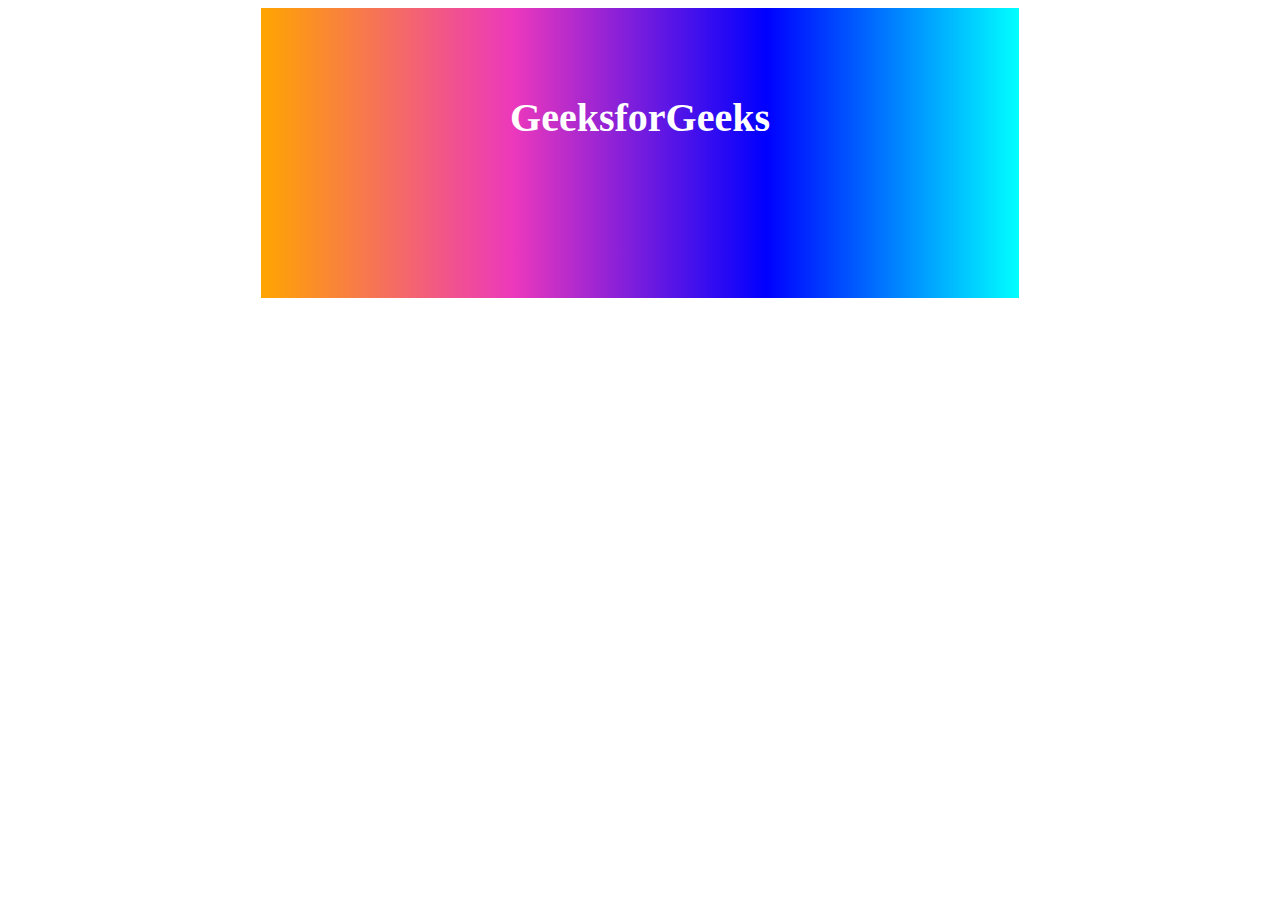
<file: TASK1/index.html>
<!DOCTYPE html>
<html lang="en">
<head>
    <meta charset="UTF-8">
    <meta http-equiv="X-UA-Compatible" content="IE=edge">
    <meta name="viewport" content="width=device-width, initial-scale=1.0">
    <title>Gradient</title>
    <link rel="stylesheet" href="style.css">
</head>
<body>
        <div id="gradient">GeeksforGeeks</div>
</body>
</html>
</file>
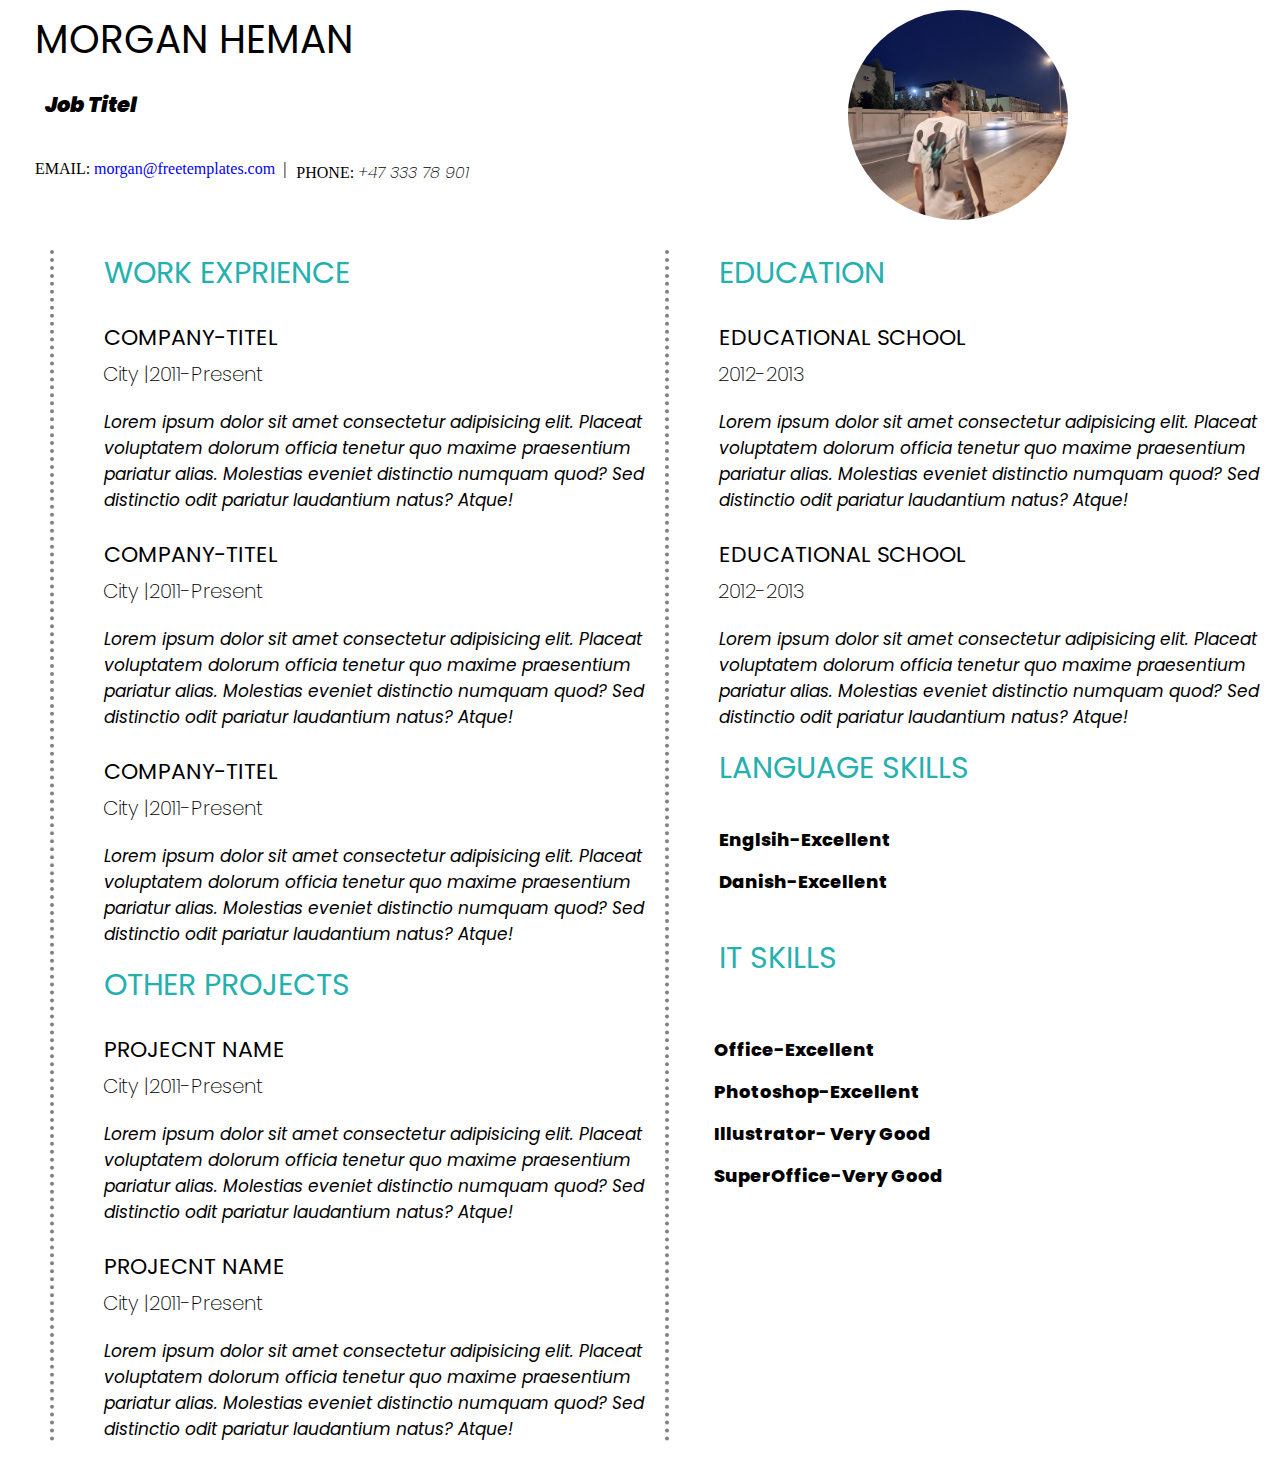
<file: TASK2/index.html>
<!DOCTYPE html>
<html lang="en">
<head>
    <meta charset="UTF-8">
    <meta http-equiv="X-UA-Compatible" content="IE=edge">
    <meta name="viewport" content="width=device-width, initial-scale=1.0">
    <link rel="stylesheet" href="./fonts/stylesheet.css">
    <link rel="stylesheet" href="./style.css">
    <link rel="stylesheet" href="https://cdnjs.cloudflare.com/ajax/libs/font-awesome/6.4.0/css/all.min.css" integrity="sha512-iecdLmaskl7CVkqkXNQ/ZH/XLlvWZOJyj7Yy7tcenmpD1ypASozpmT/E0iPtmFIB46ZmdtAc9eNBvH0H/ZpiBw==" crossorigin="anonymous" referrerpolicy="no-referrer" />
    <title>CV</title>
</head>
<body>
    <header id="info-section">
        <div class="left-side">
            <h1>Morgan Heman</h1>
            <h3>Job Titel</h3>
            <div class="phone-mail-section">
                <div>EMAIL:&nbsp;<a href="mailto:morgan@freetemplates.com">morgan@freetemplates.com</a></div>
                <div>PHONE:&nbsp;<a href="tel:+4733378901">+47 333 78 901</a></div>
            </div>
        </div>
        <div class="right-side">
            <div id="image-box"></div>
        </div>
    </header>
    <main>
        <div class="word-section">
            <div class="exprience">
                  <h2>Work Exprience<i class="fa-solid fa-briefcase"></i></h2>
                <div class="boxs">
                    <h3>Company-Titel</h3>
                    <h5>City&nbsp;|2011-Present</h5>
                    <p>Lorem ipsum dolor sit amet consectetur adipisicing elit. Placeat voluptatem dolorum officia tenetur quo maxime praesentium pariatur alias. Molestias eveniet distinctio numquam quod?
                         Sed distinctio odit pariatur laudantium natus? Atque!</p>
                </div>
                <div class="boxs">
                    <h3>Company-Titel</h3>
                    <h5>City&nbsp;|2011-Present</h5>
                    <p>Lorem ipsum dolor sit amet consectetur adipisicing elit. Placeat voluptatem dolorum officia tenetur quo maxime praesentium pariatur alias. Molestias eveniet distinctio numquam quod?
                         Sed distinctio odit pariatur laudantium natus? Atque!</p>
                </div>
                <div class="boxs">
                    <h3>Company-Titel</h3>
                    <h5>City&nbsp;|2011-Present</h5>
                    <p>Lorem ipsum dolor sit amet consectetur adipisicing elit. Placeat voluptatem dolorum officia tenetur quo maxime praesentium pariatur alias. Molestias eveniet distinctio numquam quod?
                         Sed distinctio odit pariatur laudantium natus? Atque!</p>
                </div>
            </div>
            <div class="projects">
                <h2>Other Projects <i class="fa-solid fa-shield"></i></h2>
                 <div class="boxs">
                    <h3>Projecnt Name</h3>
                    <h5>City&nbsp;|2011-Present</h5>
                    <p>Lorem ipsum dolor sit amet consectetur adipisicing elit. Placeat voluptatem dolorum officia tenetur quo maxime praesentium pariatur alias. Molestias eveniet distinctio numquam quod?
                         Sed distinctio odit pariatur laudantium natus? Atque!
                    </p>
                 </div>
                 <div class="boxs">
                    <h3>Projecnt Name</h3>
                    <h5>City&nbsp;|2011-Present</h5>
                    <p>Lorem ipsum dolor sit amet consectetur adipisicing elit. Placeat voluptatem dolorum officia tenetur quo maxime praesentium pariatur alias. Molestias eveniet distinctio numquam quod?
                         Sed distinctio odit pariatur laudantium natus? Atque!
                    </p>
                 </div>
            </div>
        </div>
        <div class="education-section">
            <div class="school">
                <h2>Education <i class="fa-solid fa-school"></i></h2>
                <div class="boxs">
                    <h3>Educational School</h3>
                    <h5>2012-2013</h5>
                    <p>Lorem ipsum dolor sit amet consectetur adipisicing elit. Placeat voluptatem dolorum officia tenetur quo maxime praesentium pariatur alias. Molestias eveniet distinctio numquam quod?
                         Sed distinctio odit pariatur laudantium natus? Atque!
                    </p>
                </div>
                <div class="boxs">
                    <h3>Educational School</h3>
                    <h5>2012-2013</h5>
                    <p>Lorem ipsum dolor sit amet consectetur adipisicing elit. Placeat voluptatem dolorum officia tenetur quo maxime praesentium pariatur alias. Molestias eveniet distinctio numquam quod?
                         Sed distinctio odit pariatur laudantium natus? Atque!
                    </p>
                </div>
            </div>
            <div class="language">
                <h2>Language Skills <i class="fa-solid fa-language"></i></h2>
                <div class="language-content">
                    <p>Englsih-Excellent</p>
                    <p>Danish-Excellent</p>
                </div>
            </div>
            <div class="skills">
                <h2>It Skills <i class="fa-solid fa-building"></i></h2>
                <div class="boxs">
                    <p>Office-Excellent</p>
                    <p>Photoshop-Excellent</p>
                    <p>Illustrator- Very Good</p>
                    <p>SuperOffice-Very Good</p>
                </div>
            </div>
        </div>
    </main>
</body>
</html>
</file>
<file: TASK1/style.css>
#gradient{
    height:290px;
    margin: 0 auto;
    width: 60%;
    text-align: center;
    font-size: 40px;
    font-weight: bolder;
    color: white;
    line-height: 220px;
    background-image: linear-gradient(to right, orange,#ec38bc,blue,cyan);
}
</file>
<file: TASK2/fonts/stylesheet.css>
@font-face {
    font-family: 'Poppins';
    src: url('Poppins-Medium.ttf') format('truetype');
    font-weight: 500;
    font-style: normal;
    font-display: swap;
}

@font-face {
    font-family: 'Poppins';
    src: url('Poppins-BlackItalic.ttf') format('truetype');
    font-weight: 900;
    font-style: italic;
    font-display: swap;
}

@font-face {
    font-family: 'Poppins';
    src: url('Poppins-ExtraLightItalic.ttf') format('truetype');
    font-weight: 200;
    font-style: italic;
    font-display: swap;
}

@font-face {
    font-family: 'Poppins';
    src: url('Poppins-Bold.ttf') format('truetype');
    font-weight: bold;
    font-style: normal;
    font-display: swap;
}

@font-face {
    font-family: 'Poppins';
    src: url('Poppins-LightItalic.ttf') format('truetype');
    font-weight: 300;
    font-style: italic;
    font-display: swap;
}

@font-face {
    font-family: 'Poppins';
    src: url('Poppins-Light.ttf') format('truetype');
    font-weight: 300;
    font-style: normal;
    font-display: swap;
}

@font-face {
    font-family: 'Poppins';
    src: url('Poppins-Italic.ttf') format('truetype');
    font-weight: normal;
    font-style: italic;
    font-display: swap;
}

@font-face {
    font-family: 'Poppins';
    src: url('Poppins-ExtraBold.ttf') format('truetype');
    font-weight: bold;
    font-style: normal;
    font-display: swap;
}

@font-face {
    font-family: 'Poppins';
    src: url('Poppins-ExtraBoldItalic.ttf') format('truetype');
    font-weight: bold;
    font-style: italic;
    font-display: swap;
}

@font-face {
    font-family: 'Poppins';
    src: url('Poppins-Black.ttf') format('truetype');
    font-weight: 900;
    font-style: normal;
    font-display: swap;
}

@font-face {
    font-family: 'Poppins';
    src: url('Poppins-ExtraLight.ttf') format('truetype');
    font-weight: 200;
    font-style: normal;
    font-display: swap;
}

@font-face {
    font-family: 'Poppins';
    src: url('Poppins-BoldItalic.ttf') format('truetype');
    font-weight: bold;
    font-style: italic;
    font-display: swap;
}

@font-face {
    font-family: 'Poppins';
    src: url('Poppins-ThinItalic.ttf') format('truetype');
    font-weight: 100;
    font-style: italic;
    font-display: swap;
}

@font-face {
    font-family: 'Poppins';
    src: url('Poppins-Thin.ttf') format('truetype');
    font-weight: 100;
    font-style: normal;
    font-display: swap;
}

@font-face {
    font-family: 'Poppins';
    src: url('Poppins-Regular.ttf') format('truetype');
    font-weight: normal;
    font-style: normal;
    font-display: swap;
}

@font-face {
    font-family: 'Poppins';
    src: url('Poppins-MediumItalic.ttf') format('truetype');
    font-weight: 500;
    font-style: italic;
    font-display: swap;
}

@font-face {
    font-family: 'Poppins';
    src: url('Poppins-SemiBoldItalic.ttf') format('truetype');
    font-weight: 600;
    font-style: italic;
    font-display: swap;
}

@font-face {
    font-family: 'Poppins';
    src: url('Poppins-SemiBold.ttf') format('truetype');
    font-weight: 600;
    font-style: normal;
    font-display: swap;
}
</file>
<file: TASK2/style.css>
*{
    margin: 0;
    padding: 0;
}
#info-section{
    height: 250px;
    width: 100%;
    /*background-color: blue;*/
    display: flex;
    flex-direction: row;
}
.left-side{
    width: 50%;
    height:100%;
    display: flex;
    flex-direction: column;
}
.right-side{
    margin-left: 15px;
    width: 50%;
    height: 100%;
}
#image-box{
    margin: 10px 200px;
    padding:15px 20px;
    width: 180px;
    height: 180px;
    border-radius: 50%;
    background-image: url(./IMG_20220701_095326_185.jpg);
    object-fit: cover;
    background-size: cover;
    background-position:  center;
}
.left-side h1{
    font-size: 39px;
    font-family: Poppins;
    font-style: normal;
    font-weight: 400;
    text-transform: uppercase;
    padding: 10px 35px;
}
.left-side h3{
    font-size: 21px;
    font-family: Poppins;
    font-weight: 800;
    font-style: italic;
    padding: 10px 45px;
}
.phone-mail-section{
    display: flex;
    flex-direction: row;
    margin: 30px 35px;
}
.phone-mail-section div:last-child a{
    text-decoration: none;
    color: black;
    font-family: Poppins;
    font-weight: 200;
    font-style: italic;
}
.phone-mail-section div:first-child{
    margin-right: 10px;
}
.phone-mail-section div:first-child a{
    text-decoration: none;
    color: blue;
}
.phone-mail-section div:first-child::after{
    content: "|";
    display: inline;
    margin-left: 8px;
}
main{
    display: flex;
    flex-direction: row;
    width: 100%;
    margin-bottom: 30px;
}
.word-section{
    margin-left: 50px;
    width: 50%;
    border-left: 4px dotted rgb(136, 127, 127);
    display: flex;
    flex-direction: column;
}
.exprience{
    display: flex;
    flex-direction: column;
    margin-bottom: 15px;
}
.exprience h2{
   color: rgb(37, 176, 176);
   text-transform: uppercase;
   font-size: 30px;
   margin: 0px 50px;
   font-family: Poppins;
   font-weight:400;
}
.exprience .boxs{
    width: 100%;
    margin-top: 20px;
}
.exprience .boxs h3{
    font-family: Poppins;
    font-style: normal;
    font-weight: 400;
    font-size: 22px;
    padding: 5px 50px;
    text-transform: uppercase;
}
.exprience .boxs h5{
    padding: 0px 40px;
    margin-left: 9px;
    font-size: 20px;
    font-family: Poppins;
    font-weight: 200;
}
.exprience .boxs p{
    margin-top: 20px;
    margin-left: 50px;
    font-size: 17px;
    font-family: Poppins;
    font-style: italic;
}
.boxs{
    margin-top: 15px;
}
.projects{
    display: flex;
    flex-direction: column;
}
.projects h2{
    color: rgb(37, 176, 176);
    text-transform: uppercase;
    font-size: 30px;
    margin: 0px 50px;
    font-family: Poppins;
    font-weight:400;
}
.projects .boxs{
    width: 100%;
    margin-top: 20px;
}
.projects .boxs h3{
    font-family: Poppins;
    font-style: normal;
    font-weight: 400;
    font-size: 22px;
    padding: 5px 50px;
    text-transform: uppercase;
}
.projects .boxs h5{
    padding: 0px 40px;
    margin-left: 9px;
    font-size: 20px;
    font-family: Poppins;
    font-weight: 200;
}
.projects .boxs p{
    margin-top: 20px;
    margin-left: 50px;
    font-size: 17px;
    font-family: Poppins;
    font-style: italic;
}
.education-section{
    width: 50%;
    border-left: 4px dotted rgb(136, 127, 127);
}
.school{
    display: flex;
    flex-direction: column;
    margin-bottom: 15px;
}
.school h2{
    color: rgb(37, 176, 176);
    text-transform: uppercase;
    font-size: 30px;
    margin: 0px 50px;
    font-family: Poppins;
    font-weight:400;
 }
.school .boxs{
    width: 100%;
    margin-top: 20px;
 }
.school .boxs h3{
    font-family: Poppins;
    font-style: normal;
    font-weight: 400;
    font-size: 22px;
    padding: 5px 50px;
    text-transform: uppercase;
 }
.school .boxs h5{
    padding: 0px 40px;
    margin-left: 9px;
    font-size: 20px;
    font-family: Poppins;
    font-weight: 200;
 }
.school .boxs p{
    margin-top: 20px;
    margin-left: 50px;
    font-size: 17px;
    font-family: Poppins;
    font-style: italic;
}
.language{
    display: flex;
    flex-direction: column;
    margin-bottom: 15px;
}
.skills{
    display: flex;
    flex-direction: column;
}
.language h2{
    color: rgb(37, 176, 176);
    text-transform: uppercase;
    font-size: 30px;
    margin: 0px 50px;
    font-family: Poppins;
    font-weight:400;
}
.language .language-content {
    margin-top: 20px;
    margin-left: 50px;
}
.language-content p{
    font-style: normal;
    font-weight: bold;
    font-family: Poppins;
    font-size: 18px;
    margin-top: 15px;
}
.skills h2{
    color: rgb(37, 176, 176);
    text-transform: uppercase;
    font-size: 30px;
    margin: 25px 50px;
    font-family: Poppins;
    font-weight:400;
}
.skills .boxs{
    margin-left: 45px;
}
.skills .boxs p{
    font-style: normal;
    font-weight: bold;
    font-family: Poppins;
    font-size: 18px;
    margin-top: 15px;
}
i{
    margin-left: 30px;
}
</file>
